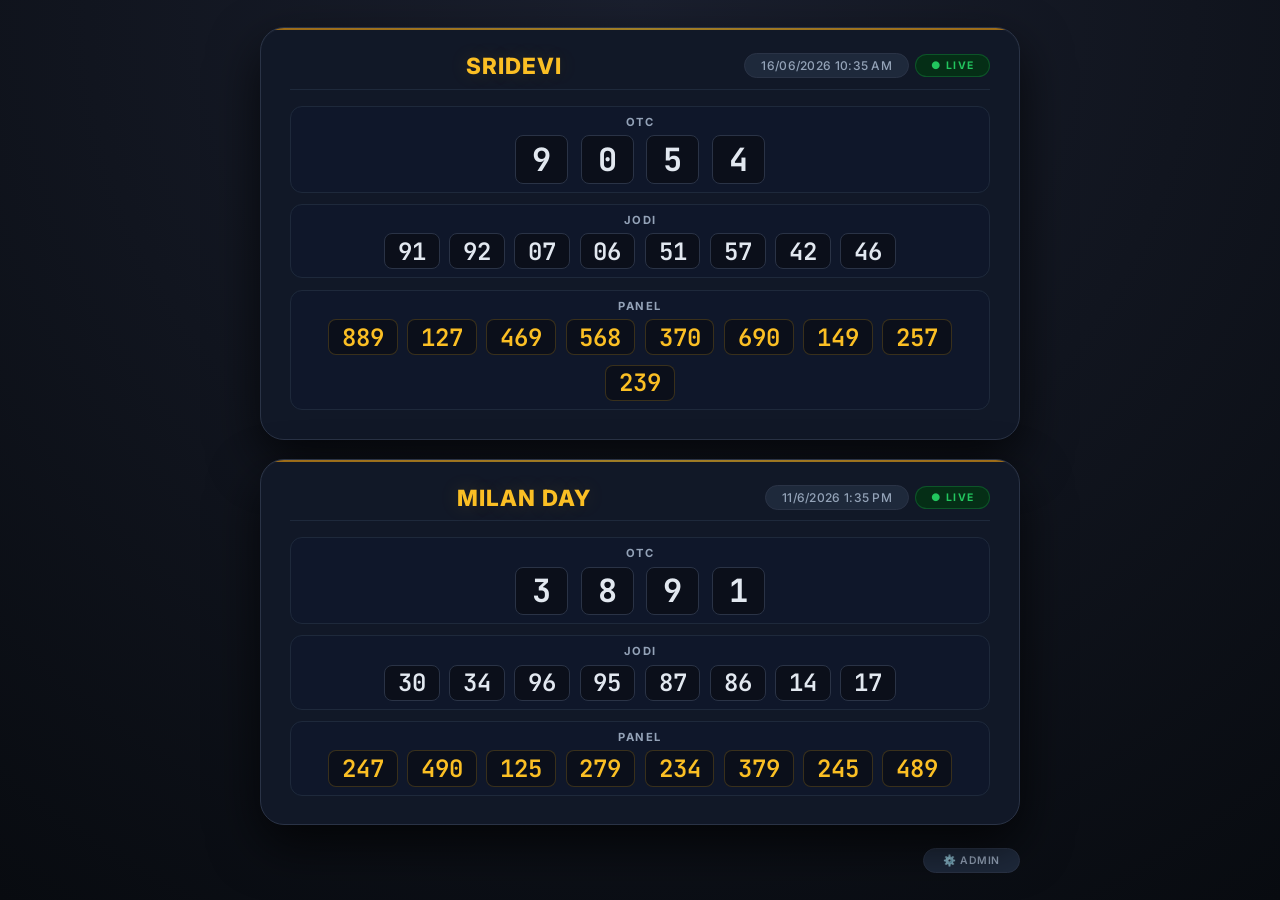
<file: index.html>
<!DOCTYPE html>
<html lang="en">
<head>
    <meta charset="UTF-8" />
    <meta name="viewport" content="width=device-width, initial-scale=1.0" />
    <title>SRIDEVI · MILAN DAY</title>
    <link href="https://fonts.googleapis.com/css2?family=Inter:wght@400;500;600;700;800;900&family=JetBrains+Mono:wght@400;600;700;800&display=swap" rel="stylesheet" />
    <style>
        * {
            margin: 0;
            padding: 0;
            box-sizing: border-box;
        }

        body {
            background: #0b0e14;
            min-height: 100vh;
            display: flex;
            justify-content: center;
            align-items: center;
            font-family: 'Inter', sans-serif;
            padding: 1rem;
            background-image: radial-gradient(circle at 50% 0%, #1a1f2e 0%, #080b10 100%);
        }

        .container {
            max-width: 760px;
            width: 100%;
            display: flex;
            flex-direction: column;
            gap: 1.2rem;
        }

        .card {
            background: #111827;
            border-radius: 1.5rem;
            padding: 1.5rem 1.8rem 1.8rem;
            border: 1px solid #2a3346;
            box-shadow: 0 20px 50px rgba(0, 0, 0, 0.7), inset 0 1px 0 rgba(255, 255, 255, 0.04);
            transition: all 0.2s;
            position: relative;
            overflow: hidden;
        }

        .card::before {
            content: '';
            position: absolute;
            top: 0;
            left: 0;
            right: 0;
            height: 2px;
            background: linear-gradient(90deg, #f59e0b, #fbbf24, #f59e0b);
            opacity: 0.6;
        }

        .card-header {
            display: flex;
            justify-content: space-between;
            align-items: center;
            margin-bottom: 1rem;
            padding-bottom: 0.6rem;
            border-bottom: 1px solid #1e293b;
            flex-wrap: wrap;
            gap: 0.4rem;
        }

        .card-header .title {
            font-size: 1.4rem;
            font-weight: 800;
            letter-spacing: 1px;
            color: #fbbf24;
            text-shadow: 0 0 20px rgba(251, 191, 36, 0.15);
            text-align: center;
            flex: 1;
        }

        .card-header .datetime {
            font-size: 0.75rem;
            font-weight: 500;
            color: #94a3b8;
            letter-spacing: 0.3px;
            background: #1e293b;
            padding: 0.25rem 1rem;
            border-radius: 20px;
            border: 1px solid #2a3346;
        }

        .card-header .live-badge {
            font-size: 0.65rem;
            font-weight: 700;
            text-transform: uppercase;
            letter-spacing: 1.5px;
            color: #22c55e;
            background: #052e16;
            padding: 0.25rem 0.9rem;
            border-radius: 20px;
            border: 1px solid #22c55e40;
            animation: pulse 1.8s ease-in-out infinite;
        }

        @keyframes pulse {
            0%, 100% { opacity: 1; }
            50% { opacity: 0.5; }
        }

        /* ===== CENTERED ROWS ===== */
        .otc-row {
            display: flex;
            flex-direction: column;
            align-items: center;
            gap: 0.4rem;
            margin-bottom: 0.7rem;
            padding: 0.5rem 1rem;
            background: #0f172a;
            border-radius: 12px;
            border: 1px solid #1e293b;
        }

        .otc-row .label {
            font-size: 0.7rem;
            font-weight: 700;
            text-transform: uppercase;
            color: #94a3b8;
            letter-spacing: 1.5px;
        }

        .otc-row .numbers {
            display: flex;
            gap: 0.8rem;
            flex-wrap: wrap;
            justify-content: center;
        }

        .otc-row .numbers .num {
            font-family: 'JetBrains Mono', monospace;
            font-size: 2rem;
            font-weight: 700;
            color: #e2e8f0;
            background: #0b0f1a;
            padding: 0.1rem 1rem;
            border-radius: 8px;
            border: 1px solid #2a3346;
            min-width: 44px;
            text-align: center;
        }

        .jodi-row {
            display: flex;
            flex-direction: column;
            align-items: center;
            gap: 0.4rem;
            margin-bottom: 0.7rem;
            padding: 0.5rem 1rem;
            background: #0f172a;
            border-radius: 12px;
            border: 1px solid #1e293b;
        }

        .jodi-row .label {
            font-size: 0.7rem;
            font-weight: 700;
            text-transform: uppercase;
            color: #94a3b8;
            letter-spacing: 1.5px;
        }

        .jodi-row .numbers {
            display: flex;
            gap: 0.6rem;
            flex-wrap: wrap;
            justify-content: center;
        }

        .jodi-row .numbers .num {
            font-family: 'JetBrains Mono', monospace;
            font-size: 1.5rem;
            font-weight: 600;
            color: #e2e8f0;
            background: #0b0f1a;
            padding: 0.1rem 0.8rem;
            border-radius: 8px;
            border: 1px solid #2a3346;
            min-width: 48px;
            text-align: center;
        }

        .panel-row {
            display: flex;
            flex-direction: column;
            align-items: center;
            gap: 0.4rem;
            padding: 0.5rem 1rem;
            background: #0f172a;
            border-radius: 12px;
            border: 1px solid #1e293b;
            margin-top: 0.1rem;
        }

        .panel-row .label {
            font-size: 0.7rem;
            font-weight: 700;
            text-transform: uppercase;
            color: #94a3b8;
            letter-spacing: 1.5px;
        }

        .panel-row .numbers {
            display: flex;
            gap: 0.6rem;
            flex-wrap: wrap;
            justify-content: center;
        }

        .panel-row .numbers .num {
            font-family: 'JetBrains Mono', monospace;
            font-size: 1.5rem;
            font-weight: 600;
            color: #fbbf24;
            background: #0b0f1a;
            padding: 0.1rem 0.8rem;
            border-radius: 8px;
            border: 1px solid #fbbf2430;
            min-width: 52px;
            text-align: center;
        }

        .admin-toggle {
            text-align: right;
            margin-top: 0.2rem;
        }

        .admin-toggle button {
            background: #1e293b;
            border: 1px solid #2a3346;
            color: #94a3b8;
            font-family: 'Inter', sans-serif;
            font-weight: 600;
            font-size: 0.65rem;
            padding: 0.3rem 1.2rem;
            border-radius: 30px;
            cursor: pointer;
            transition: 0.2s;
            letter-spacing: 0.5px;
        }

        .admin-toggle button:hover {
            background: #2a3346;
            color: #e2e8f0;
            border-color: #fbbf2440;
        }

        .admin-panel {
            margin-top: 1rem;
            background: #0f172a;
            backdrop-filter: blur(8px);
            padding: 1.2rem 1.5rem;
            border-radius: 1rem;
            border: 1px solid #1e293b;
            display: none;
            grid-template-columns: 1fr 1fr;
            gap: 0.5rem 1rem;
            box-shadow: inset 0 0 30px #00000060;
        }

        .admin-panel.open {
            display: grid;
        }

        .admin-panel label {
            font-size: 0.55rem;
            text-transform: uppercase;
            letter-spacing: 0.5px;
            color: #94a3b8;
            font-weight: 600;
            display: flex;
            flex-direction: column;
            gap: 2px;
        }

        .admin-panel label input {
            background: #0b0f1a;
            border: 1px solid #1e293b;
            padding: 0.25rem 0.6rem;
            border-radius: 8px;
            color: #e2e8f0;
            font-family: 'JetBrains Mono', monospace;
            font-size: 0.7rem;
            outline: none;
            transition: 0.2s;
        }

        .admin-panel label input:focus {
            border-color: #fbbf24;
            box-shadow: 0 0 15px #fbbf2410;
        }

        .admin-panel .apply-btn {
            grid-column: 1 / -1;
            background: #fbbf2420;
            border: 1px solid #fbbf24;
            color: #fbbf24;
            font-weight: 700;
            padding: 0.5rem;
            border-radius: 12px;
            font-size: 0.7rem;
            letter-spacing: 1.5px;
            cursor: pointer;
            transition: 0.2s;
            margin-top: 0.2rem;
        }

        .admin-panel .apply-btn:hover {
            background: #fbbf2440;
            box-shadow: 0 0 30px #fbbf2410;
        }

        .admin-panel .reset-btn {
            grid-column: 1 / -1;
            background: #dc262620;
            border: 1px solid #dc2626;
            color: #dc2626;
            font-weight: 700;
            padding: 0.5rem;
            border-radius: 12px;
            font-size: 0.7rem;
            letter-spacing: 1.5px;
            cursor: pointer;
            transition: 0.2s;
        }

        .admin-panel .reset-btn:hover {
            background: #dc262640;
            box-shadow: 0 0 30px #dc262610;
        }

        @media (max-width: 600px) {
            .card {
                padding: 1rem 1.2rem 1.4rem;
            }
            .card-header .title {
                font-size: 1.1rem;
            }
            .card-header .datetime {
                font-size: 0.6rem;
                padding: 0.15rem 0.7rem;
            }
            .otc-row .numbers .num {
                font-size: 1.6rem;
                min-width: 36px;
                padding: 0.05rem 0.7rem;
            }
            .jodi-row .numbers .num {
                font-size: 1.2rem;
                min-width: 40px;
                padding: 0.05rem 0.6rem;
            }
            .panel-row .numbers .num {
                font-size: 1.2rem;
                min-width: 42px;
                padding: 0.05rem 0.6rem;
            }
            .admin-panel {
                grid-template-columns: 1fr;
                padding: 0.8rem 1rem;
            }
        }

        @media (max-width: 450px) {
            .card-header {
                flex-wrap: wrap;
                gap: 0.3rem;
                justify-content: center;
            }
            .card-header .title {
                width: 100%;
                text-align: center;
            }
            .otc-row,
            .jodi-row,
            .panel-row {
                padding: 0.4rem 0.7rem;
            }
            .otc-row .numbers .num {
                font-size: 1.3rem;
                min-width: 30px;
                padding: 0.05rem 0.5rem;
            }
            .jodi-row .numbers .num {
                font-size: 1rem;
                min-width: 34px;
                padding: 0.05rem 0.4rem;
            }
            .panel-row .numbers .num {
                font-size: 1rem;
                min-width: 36px;
                padding: 0.05rem 0.4rem;
            }
        }
    </style>
</head>
<body>
    <div class="container">
        <!-- ===== CARD 1: SRIDEVI ===== -->
        <div class="card" id="card1">
            <div class="card-header">
                <span class="title" id="title1">SRIDEVI</span>
                <span class="datetime" id="datetime1">16/06/2026 10:35 AM</span>
                <span class="live-badge" id="live1">● LIVE</span>
            </div>

            <div class="otc-row">
                <span class="label" id="otcLabel1">OTC</span>
                <div class="numbers" id="otc1">
                    <span class="num">9</span>
                    <span class="num">0</span>
                    <span class="num">5</span>
                    <span class="num">4</span>
                </div>
            </div>

            <div class="jodi-row">
                <span class="label" id="jodiLabel1">Jodi</span>
                <div class="numbers" id="jodi1">
                    <span class="num">91</span>
                    <span class="num">92</span>
                    <span class="num">07</span>
                    <span class="num">06</span>
                    <span class="num">51</span>
                    <span class="num">57</span>
                    <span class="num">42</span>
                    <span class="num">46</span>
                </div>
            </div>

            <div class="panel-row">
                <span class="label" id="panelLabel1">Panel</span>
                <div class="numbers" id="panel1">
                    <span class="num">889</span>
                    <span class="num">127</span>
                    <span class="num">469</span>
                    <span class="num">568</span>
                    <span class="num">370</span>
                    <span class="num">690</span>
                    <span class="num">149</span>
                    <span class="num">257</span>
                    <span class="num">239</span>
                </div>
            </div>
        </div>

        <!-- ===== CARD 2: MILAN DAY ===== -->
        <div class="card" id="card2">
            <div class="card-header">
                <span class="title" id="title2">MILAN DAY</span>
                <span class="datetime" id="datetime2">11/6/2026 1:35 PM</span>
                <span class="live-badge" id="live2">● LIVE</span>
            </div>

            <div class="otc-row">
                <span class="label" id="otcLabel2">OTC</span>
                <div class="numbers" id="otc2">
                    <span class="num">3</span>
                    <span class="num">8</span>
                    <span class="num">9</span>
                    <span class="num">1</span>
                </div>
            </div>

            <div class="jodi-row">
                <span class="label" id="jodiLabel2">Jodi</span>
                <div class="numbers" id="jodi2">
                    <span class="num">30</span>
                    <span class="num">34</span>
                    <span class="num">96</span>
                    <span class="num">95</span>
                    <span class="num">87</span>
                    <span class="num">86</span>
                    <span class="num">14</span>
                    <span class="num">17</span>
                </div>
            </div>

            <div class="panel-row">
                <span class="label" id="panelLabel2">Panel</span>
                <div class="numbers" id="panel2">
                    <span class="num">247</span>
                    <span class="num">490</span>
                    <span class="num">125</span>
                    <span class="num">279</span>
                    <span class="num">234</span>
                    <span class="num">379</span>
                    <span class="num">245</span>
                    <span class="num">489</span>
                </div>
            </div>
        </div>

        <!-- ===== ADMIN ===== -->
        <div class="admin-toggle">
            <button id="adminToggleBtn">⚙️ ADMIN</button>
        </div>

        <div class="admin-panel" id="adminPanel">
            <label>Title 1 <input type="text" id="aTitle1"></label>
            <label>Date/Time 1 <input type="text" id="aDatetime1"></label>
            <label>Live Badge 1 <input type="text" id="aLive1"></label>
            <label>OTC Label 1 <input type="text" id="aOtcLabel1"></label>
            <label>Jodi Label 1 <input type="text" id="aJodiLabel1"></label>
            <label>Panel Label 1 <input type="text" id="aPanelLabel1"></label>
            <label>OTC 1 (space) <input type="text" id="aOtc1"></label>
            <label>Jodi 1 (space) <input type="text" id="aJodi1"></label>
            <label>Panel 1 (space) <input type="text" id="aPanel1"></label>

            <label>Title 2 <input type="text" id="aTitle2"></label>
            <label>Date/Time 2 <input type="text" id="aDatetime2"></label>
            <label>Live Badge 2 <input type="text" id="aLive2"></label>
            <label>OTC Label 2 <input type="text" id="aOtcLabel2"></label>
            <label>Jodi Label 2 <input type="text" id="aJodiLabel2"></label>
            <label>Panel Label 2 <input type="text" id="aPanelLabel2"></label>
            <label>OTC 2 (space) <input type="text" id="aOtc2"></label>
            <label>Jodi 2 (space) <input type="text" id="aJodi2"></label>
            <label>Panel 2 (space) <input type="text" id="aPanel2"></label>

            <button class="apply-btn" id="applyBtn">⟳ APPLY CHANGES</button>
            <button class="reset-btn" id="resetBtn">↺ RESET TO DEFAULT</button>
        </div>
    </div>

    <script>
        (function() {
            const DEFAULTS = {
                title1: 'SRIDEVI',
                datetime1: '16/06/2026 10:35 AM',
                live1: '● LIVE',
                otcLabel1: 'OTC',
                jodiLabel1: 'Jodi',
                panelLabel1: 'Panel',
                otc1: '9 0 5 4',
                jodi1: '91 92 07 06 51 57 42 46',
                panel1: '889 127 469 568 370 690 149 257 239',

                title2: 'MILAN DAY',
                datetime2: '11/6/2026 1:35 PM',
                live2: '● LIVE',
                otcLabel2: 'OTC',
                jodiLabel2: 'Jodi',
                panelLabel2: 'Panel',
                otc2: '3 8 9 1',
                jodi2: '30 34 96 95 87 86 14 17',
                panel2: '247 490 125 279 234 379 245 489'
            };

            const STORAGE_KEY = 'kalyan_market_data';

            const $ = (id) => document.getElementById(id);
            const adminPanel = $('adminPanel');
            const toggleBtn = $('adminToggleBtn');

            const title1 = $('title1'),
                datetime1 = $('datetime1'),
                live1 = $('live1'),
                otcLabel1 = $('otcLabel1'),
                jodiLabel1 = $('jodiLabel1'),
                panelLabel1 = $('panelLabel1');
            const title2 = $('title2'),
                datetime2 = $('datetime2'),
                live2 = $('live2'),
                otcLabel2 = $('otcLabel2'),
                jodiLabel2 = $('jodiLabel2'),
                panelLabel2 = $('panelLabel2');

            const aTitle1 = $('aTitle1'),
                aDatetime1 = $('aDatetime1'),
                aLive1 = $('aLive1'),
                aOtcLabel1 = $('aOtcLabel1'),
                aJodiLabel1 = $('aJodiLabel1'),
                aPanelLabel1 = $('aPanelLabel1'),
                aOtc1 = $('aOtc1'),
                aJodi1 = $('aJodi1'),
                aPanel1 = $('aPanel1');

            const aTitle2 = $('aTitle2'),
                aDatetime2 = $('aDatetime2'),
                aLive2 = $('aLive2'),
                aOtcLabel2 = $('aOtcLabel2'),
                aJodiLabel2 = $('aJodiLabel2'),
                aPanelLabel2 = $('aPanelLabel2'),
                aOtc2 = $('aOtc2'),
                aJodi2 = $('aJodi2'),
                aPanel2 = $('aPanel2');

            function updateNumbers(containerId, values) {
                const container = document.getElementById(containerId);
                if (!container) return;
                const nums = values.split(/\s+/).filter(s => s);
                container.innerHTML = nums.map(v => `<span class="num">${v.trim()}</span>`).join('');
            }

            function getNumbers(containerId) {
                const els = document.getElementById(containerId).querySelectorAll('.num');
                return Array.from(els).map(el => el.textContent).join(' ');
            }

            function saveData(data) {
                localStorage.setItem(STORAGE_KEY, JSON.stringify(data));
            }

            function loadData() {
                try {
                    const raw = localStorage.getItem(STORAGE_KEY);
                    if (raw) return JSON.parse(raw);
                } catch (e) { /* ignore */ }
                return null;
            }

            function renderData(data) {
                title1.textContent = data.title1;
                datetime1.textContent = data.datetime1;
                live1.textContent = data.live1;
                otcLabel1.textContent = data.otcLabel1;
                jodiLabel1.textContent = data.jodiLabel1;
                panelLabel1.textContent = data.panelLabel1;
                updateNumbers('otc1', data.otc1);
                updateNumbers('jodi1', data.jodi1);
                updateNumbers('panel1', data.panel1);

                title2.textContent = data.title2;
                datetime2.textContent = data.datetime2;
                live2.textContent = data.live2;
                otcLabel2.textContent = data.otcLabel2;
                jodiLabel2.textContent = data.jodiLabel2;
                panelLabel2.textContent = data.panelLabel2;
                updateNumbers('otc2', data.otc2);
                updateNumbers('jodi2', data.jodi2);
                updateNumbers('panel2', data.panel2);
            }

            function syncAdmin() {
                aTitle1.value = title1.textContent;
                aDatetime1.value = datetime1.textContent;
                aLive1.value = live1.textContent;
                aOtcLabel1.value = otcLabel1.textContent;
                aJodiLabel1.value = jodiLabel1.textContent;
                aPanelLabel1.value = panelLabel1.textContent;
                aOtc1.value = getNumbers('otc1');
                aJodi1.value = getNumbers('jodi1');
                aPanel1.value = getNumbers('panel1');

                aTitle2.value = title2.textContent;
                aDatetime2.value = datetime2.textContent;
                aLive2.value = live2.textContent;
                aOtcLabel2.value = otcLabel2.textContent;
                aJodiLabel2.value = jodiLabel2.textContent;
                aPanelLabel2.value = panelLabel2.textContent;
                aOtc2.value = getNumbers('otc2');
                aJodi2.value = getNumbers('jodi2');
                aPanel2.value = getNumbers('panel2');
            }

            function applyChanges() {
                const data = {
                    title1: aTitle1.value || DEFAULTS.title1,
                    datetime1: aDatetime1.value || DEFAULTS.datetime1,
                    live1: aLive1.value || DEFAULTS.live1,
                    otcLabel1: aOtcLabel1.value || DEFAULTS.otcLabel1,
                    jodiLabel1: aJodiLabel1.value || DEFAULTS.jodiLabel1,
                    panelLabel1: aPanelLabel1.value || DEFAULTS.panelLabel1,
                    otc1: aOtc1.value || DEFAULTS.otc1,
                    jodi1: aJodi1.value || DEFAULTS.jodi1,
                    panel1: aPanel1.value || DEFAULTS.panel1,

                    title2: aTitle2.value || DEFAULTS.title2,
                    datetime2: aDatetime2.value || DEFAULTS.datetime2,
                    live2: aLive2.value || DEFAULTS.live2,
                    otcLabel2: aOtcLabel2.value || DEFAULTS.otcLabel2,
                    jodiLabel2: aJodiLabel2.value || DEFAULTS.jodiLabel2,
                    panelLabel2: aPanelLabel2.value || DEFAULTS.panelLabel2,
                    otc2: aOtc2.value || DEFAULTS.otc2,
                    jodi2: aJodi2.value || DEFAULTS.jodi2,
                    panel2: aPanel2.value || DEFAULTS.panel2
                };

                renderData(data);
                saveData(data);
            }

            function resetToDefault() {
                renderData(DEFAULTS);
                saveData(DEFAULTS);
                syncAdmin();
            }

            function init() {
                const saved = loadData();
                if (saved) {
                    renderData(saved);
                } else {
                    renderData(DEFAULTS);
                    saveData(DEFAULTS);
                }
                syncAdmin();

                $('applyBtn').addEventListener('click', applyChanges);
                $('resetBtn').addEventListener('click', resetToDefault);

                toggleBtn.addEventListener('click', function() {
                    adminPanel.classList.toggle('open');
                    toggleBtn.textContent = adminPanel.classList.contains('open') ? '✕ CLOSE' : '⚙️ ADMIN';
                    if (adminPanel.classList.contains('open')) syncAdmin();
                });

                adminPanel.classList.remove('open');
                toggleBtn.textContent = '⚙️ ADMIN';
            }

            document.addEventListener('DOMContentLoaded', init);
        })();
    </script>
</body>
</html>
</file>
